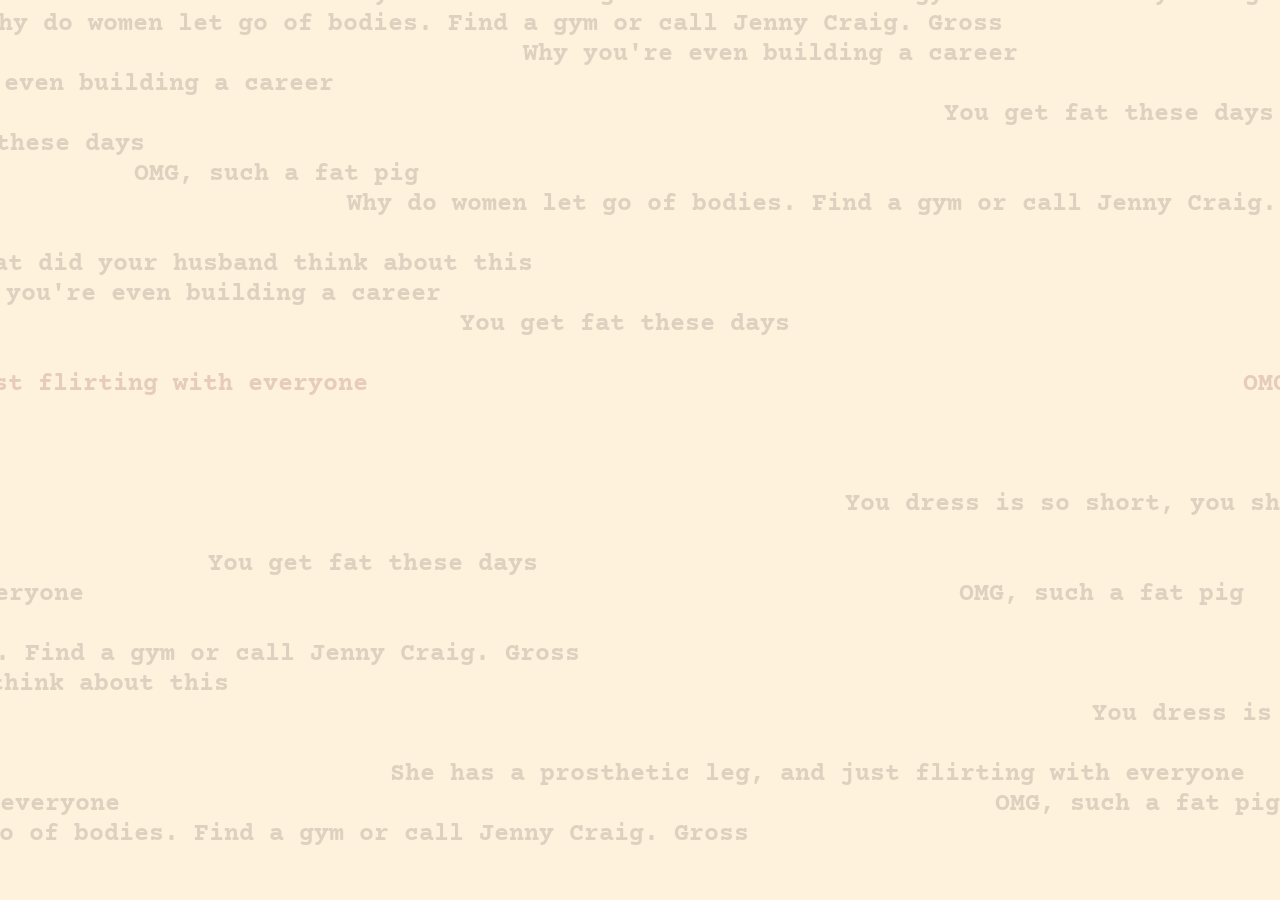
<file: p5_bg/index.html>
<!DOCTYPE html><html lang="en"><head>
    <!-- <script src="p5.js"></script>
    <script src="p5.sound.min.js"></script> -->
    <!-- <script src="http://cdnjs.cloudflare.com/ajax/libs/p5.js/0.5.6/p5.js"></script> -->
    <script src="p5-lib.js"></script>
    <script src="sketch.js"></script>
    <link rel="stylesheet" type="text/css" href="style.css">
    <link rel="preconnect" href="https://fonts.gstatic.com">
<link href="https://fonts.googleapis.com/css2?family=Courier+Prime&display=swap" rel="stylesheet">
    <meta charset="utf-8">

  </head>
  <body>
    
   
<!--     <img src="images/female.png"/> -->
  

</body></html>
</file>
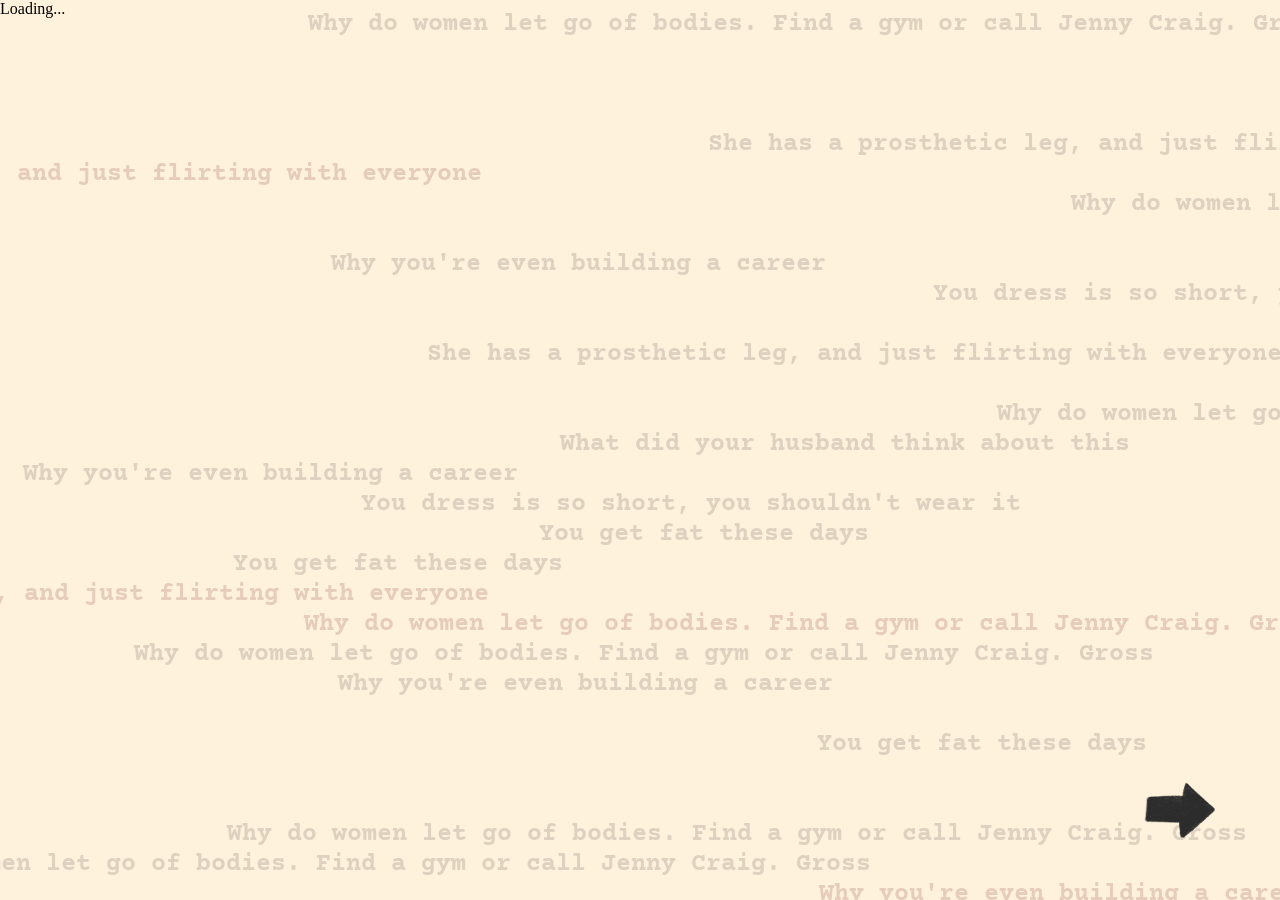
<file: maleView_eye.html>
<!doctype html>
<html lang="en">
  <head>
    
    <meta charset="utf-8">
    <meta name="viewport" content="width=device-width, initial-scale=1, shrink-to-fit=no">

    <link rel="stylesheet" href="https://cdn.jsdelivr.net/npm/bootstrap@4.5.0/dist/css/bootstrap.min.css" integrity="sha384-9aIt2nRpC12Uk9gS9baDl411NQApFmC26EwAOH8WgZl5MYYxFfc+NcPb1dKGj7Sk" crossorigin="anonymous">

    <title>Flickr</title>
    <link rel="stylesheet" href="./css/maleView.css">
    <script src="https://ajax.googleapis.com/ajax/libs/jquery/3.5.1/jquery.min.js"></script>
  </head>
  <body>
    <div class="container-fluid">
        <div class="row">
            <iframe src="p5_eye/index.html" name="iframe2" id="iframe2" class="eyes"></iframe>
            <iframe src="p5_bg/index.html" name="iframe1" id="iframe1" class="comments" ></iframe>
            <!-- <div id="camera"></div> -->
            <button id="nextBtn" style="text-align:right"></button>
        </div>
    </div>
    
    <script src="https://cdn.jsdelivr.net/npm/jquery@3.5.1/dist/jquery.slim.min.js" integrity="sha384-DfXdz2htPH0lsSSs5nCTpuj/zy4C+OGpamoFVy38MVBnE+IbbVYUew+OrCXaRkfj" crossorigin="anonymous"></script>
    <script src="https://cdn.jsdelivr.net/npm/popper.js@1.16.0/dist/umd/popper.min.js" integrity="sha384-Q6E9RHvbIyZFJoft+2mJbHaEWldlvI9IOYy5n3zV9zzTtmI3UksdQRVvoxMfooAo" crossorigin="anonymous"></script>
    <script src="https://cdn.jsdelivr.net/npm/bootstrap@4.5.0/dist/js/bootstrap.min.js" integrity="sha384-OgVRvuATP1z7JjHLkuOU7Xw704+h835Lr+6QL9UvYjZE3Ipu6Tp75j7Bh/kR0JKI" crossorigin="anonymous"></script>

    <script src="./js/maleView.js"></script>
  </body>
</html>
</file>
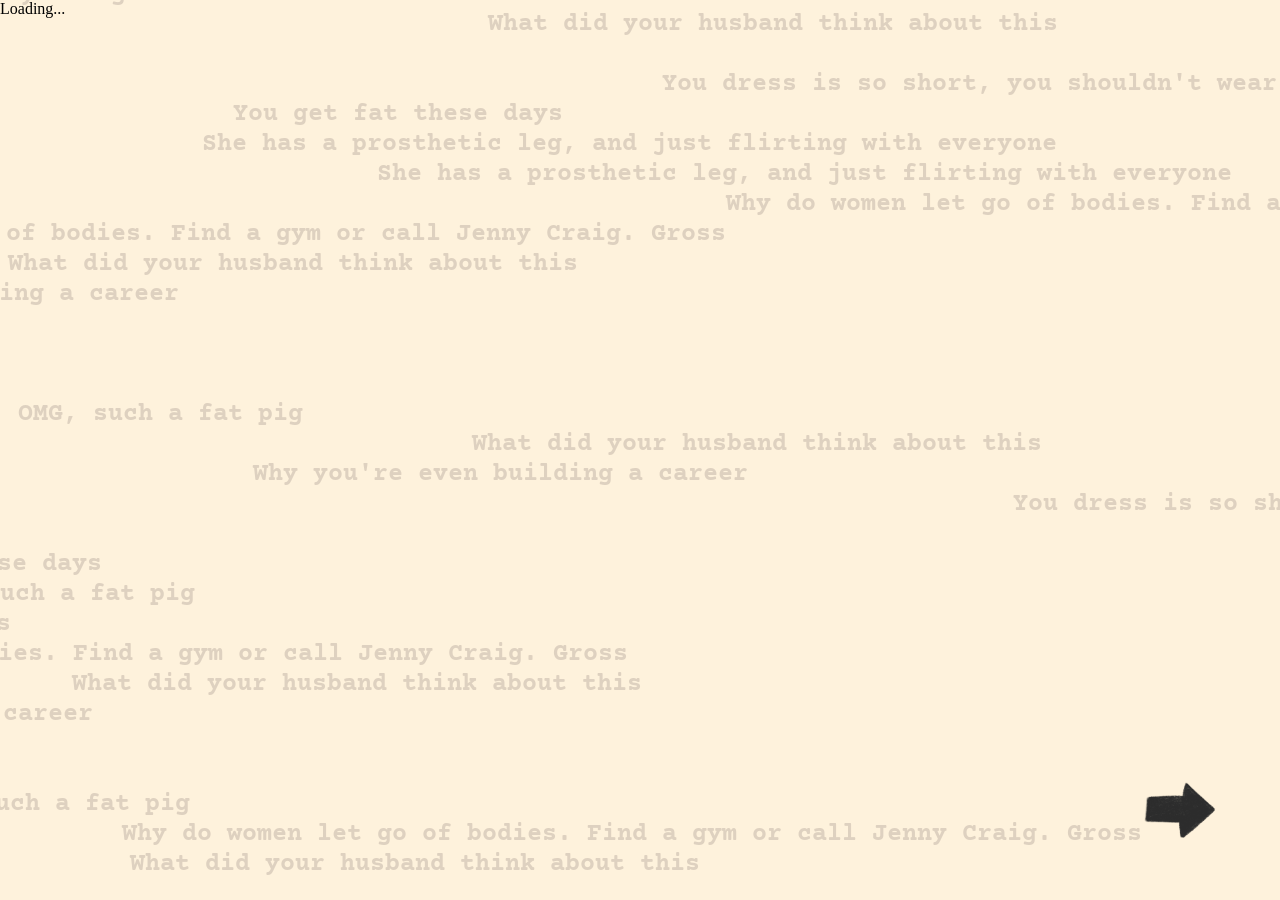
<file: maleView_mouse.html>
<!doctype html>
<html lang="en">
  <head>
    <meta charset="utf-8">
    <meta name="viewport" content="width=device-width, initial-scale=1, shrink-to-fit=no">

    <link rel="stylesheet" href="https://cdn.jsdelivr.net/npm/bootstrap@4.5.0/dist/css/bootstrap.min.css" integrity="sha384-9aIt2nRpC12Uk9gS9baDl411NQApFmC26EwAOH8WgZl5MYYxFfc+NcPb1dKGj7Sk" crossorigin="anonymous">

    <title>Flickr</title>
    <link rel="stylesheet" href="./css/maleView.css">
    <script src="https://ajax.googleapis.com/ajax/libs/jquery/3.5.1/jquery.min.js"></script>
  </head>
  <body>
    <div class="container-fluid">
        <div class="row">
            <iframe src="p5_mouse/index.html" name="iframe2" id="iframe2" class="eyes"></iframe>
            <iframe src="p5_bg/index.html" name="iframe1" id="iframe1" class="comments" ></iframe>
            <button id="nextBtn" style="text-align:right"></button>
        </div>
    </div>
  
    <script src="https://cdn.jsdelivr.net/npm/jquery@3.5.1/dist/jquery.slim.min.js" integrity="sha384-DfXdz2htPH0lsSSs5nCTpuj/zy4C+OGpamoFVy38MVBnE+IbbVYUew+OrCXaRkfj" crossorigin="anonymous"></script>
    <script src="https://cdn.jsdelivr.net/npm/popper.js@1.16.0/dist/umd/popper.min.js" integrity="sha384-Q6E9RHvbIyZFJoft+2mJbHaEWldlvI9IOYy5n3zV9zzTtmI3UksdQRVvoxMfooAo" crossorigin="anonymous"></script>
    <script src="https://cdn.jsdelivr.net/npm/bootstrap@4.5.0/dist/js/bootstrap.min.js" integrity="sha384-OgVRvuATP1z7JjHLkuOU7Xw704+h835Lr+6QL9UvYjZE3Ipu6Tp75j7Bh/kR0JKI" crossorigin="anonymous"></script>

    <script src="./js/maleView.js"></script>
  </body>
</html>
</file>
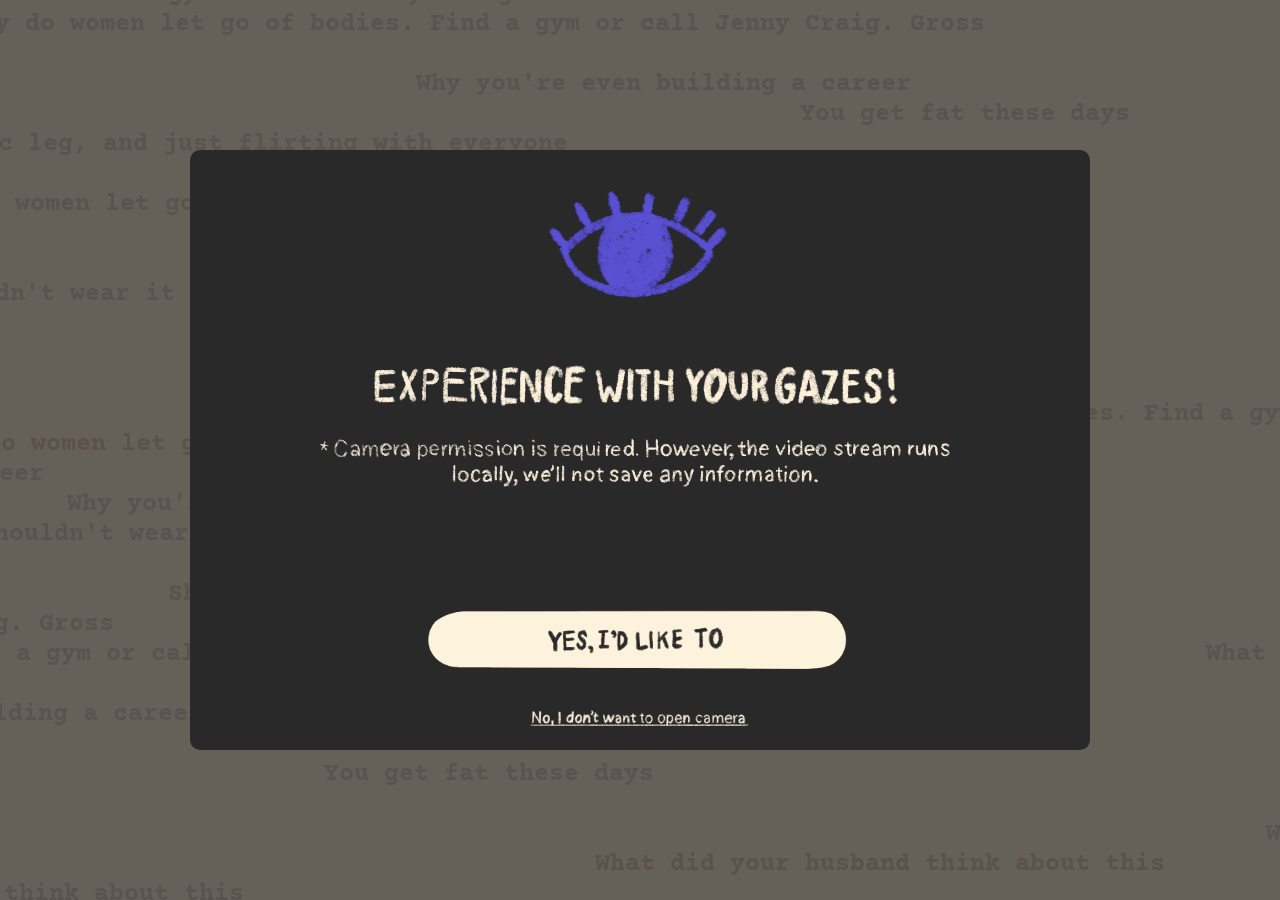
<file: popup.html>
<!doctype html>
<html lang="en">
  <head>
    <!-- Required meta tags -->
    <meta charset="utf-8">
    <meta name="viewport" content="width=device-width, initial-scale=1, shrink-to-fit=no">

    <!-- Bootstrap CSS -->
    <link rel="stylesheet" href="https://cdn.jsdelivr.net/npm/bootstrap@4.5.0/dist/css/bootstrap.min.css" integrity="sha384-9aIt2nRpC12Uk9gS9baDl411NQApFmC26EwAOH8WgZl5MYYxFfc+NcPb1dKGj7Sk" crossorigin="anonymous">

    <title>Flickr</title>
    <link rel="stylesheet" href="./css/popup.css">
    <script src="https://ajax.googleapis.com/ajax/libs/jquery/3.5.1/jquery.min.js"></script>
  </head>
  <body>
    <div class="container-fluid">
        <div class="row">
            <iframe src="p5_bg/index.html" name="iframe1" id="iframe1" class="comments" ></iframe>
        </div>
        <!-- popup -->
        <div class="popBox" id="popBox-demo" style="display:block">
            <div class="popBox-mask"></div>
            <div class="popBox-content">
              <div style="display:block;height:200px">
                <img src="images/male/open.gif" alt="gaze" class="eyeImg">
              </div>
              <div style="display:block;">
                <img src="images/male/popup_instruction.png" class="intro" alt="instruction" style="width:650px;margin-top:10px;">
              </div>
                
              <div class="options">
                    <div>
                        <button id="goEye">
                          <img src="./images/male/selectEye.GIF" height="80px" alt="Next"/>
                        </button>    
                    </div>
                    <div>
                        <!-- <a id="goMouse">No, I want to use my mouse only.</a> -->
                        <button id="goMouse">
                          <img src="./images/male/selectMouse.png" height="20px" alt="Next"/>
                        </button>
                    </div>
                </div>
                
                <!-- <a href="javascript:void(0)" id="closeBtn" class="btn-close" οnclick="hidePopBox()">Close</a> -->
            </div>
        </div>
    </div>
    <!-- <div id="loading"></div> -->

    <!-- Optional JavaScript -->
    <!-- jQuery first, then Popper.js, then Bootstrap JS -->
    <script src="https://cdn.jsdelivr.net/npm/jquery@3.5.1/dist/jquery.slim.min.js" integrity="sha384-DfXdz2htPH0lsSSs5nCTpuj/zy4C+OGpamoFVy38MVBnE+IbbVYUew+OrCXaRkfj" crossorigin="anonymous"></script>
    <script src="https://cdn.jsdelivr.net/npm/popper.js@1.16.0/dist/umd/popper.min.js" integrity="sha384-Q6E9RHvbIyZFJoft+2mJbHaEWldlvI9IOYy5n3zV9zzTtmI3UksdQRVvoxMfooAo" crossorigin="anonymous"></script>
    <script src="https://cdn.jsdelivr.net/npm/bootstrap@4.5.0/dist/js/bootstrap.min.js" integrity="sha384-OgVRvuATP1z7JjHLkuOU7Xw704+h835Lr+6QL9UvYjZE3Ipu6Tp75j7Bh/kR0JKI" crossorigin="anonymous"></script>

    <script src="./js/popup.js"></script>
  </body>
</html>
</file>
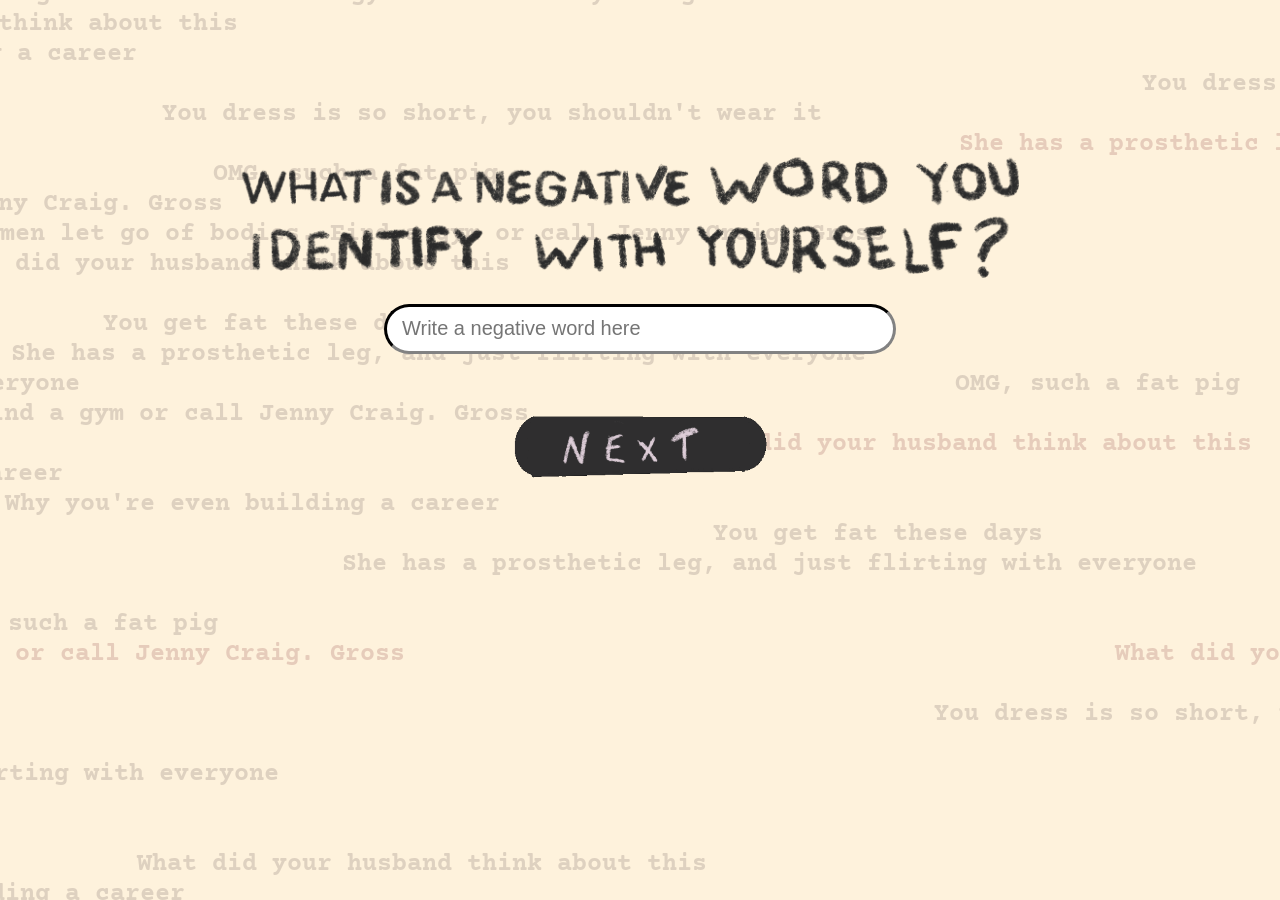
<file: question.html>
<!DOCTYPE html>
<html lang="en">
  <head>
    <!-- Required meta tags -->
    <meta charset="utf-8" />
    <meta
      name="viewport"
      content="width=device-width, initial-scale=1, shrink-to-fit=no"
    />

    <!-- Bootstrap CSS -->
    <link
      rel="stylesheet"
      href="https://cdn.jsdelivr.net/npm/bootstrap@4.5.0/dist/css/bootstrap.min.css"
      integrity="sha384-9aIt2nRpC12Uk9gS9baDl411NQApFmC26EwAOH8WgZl5MYYxFfc+NcPb1dKGj7Sk"
      crossorigin="anonymous"
    />

    <title>Flickr</title>
    <link rel="stylesheet" href="./css/question.css" />
  </head>
  <body>
    <iframe src="p5_bg/index.html" name="iframe1" id="iframe1"></iframe>

    <div class="container-fluid">
      <div class="row">
        <div class="col-12 center-block">
          <img src="./images/question/text.PNG" id="text" />
        </div>
      </div>

      <div class="row">
        <div class="col-12 center-block">
          <input
            type="text"
            id="ipt"
            placeholder="Write a negative word here"
          />
        </div>
      </div>
      <div class="row">
        <!-- <p id="errorText" style="display: none;">Please write a word.</p> -->
        <div class="col-12 center-block">
          <img
            src="images/question/error.png"
            alt="Please enter a word"
            id="errorText"
            style="display: none"
          />
        </div>
      </div>

      <div class="row">
        <div class="col-12 center-block">
          <button id="nextBtn">
            <img src="./images/question/nextBtn.GIF" height="80px" alt="Next" />
          </button>
        </div>
      </div>
    </div>

    <script src="p5_eye/webgazer.js" type="text/javascript"></script>
    <script
      src="https://cdn.jsdelivr.net/npm/jquery@3.5.1/dist/jquery.slim.min.js"
      integrity="sha384-DfXdz2htPH0lsSSs5nCTpuj/zy4C+OGpamoFVy38MVBnE+IbbVYUew+OrCXaRkfj"
      crossorigin="anonymous"
    ></script>
    <script
      src="https://cdn.jsdelivr.net/npm/popper.js@1.16.0/dist/umd/popper.min.js"
      integrity="sha384-Q6E9RHvbIyZFJoft+2mJbHaEWldlvI9IOYy5n3zV9zzTtmI3UksdQRVvoxMfooAo"
      crossorigin="anonymous"
    ></script>
    <script
      src="https://cdn.jsdelivr.net/npm/bootstrap@4.5.0/dist/js/bootstrap.min.js"
      integrity="sha384-OgVRvuATP1z7JjHLkuOU7Xw704+h835Lr+6QL9UvYjZE3Ipu6Tp75j7Bh/kR0JKI"
      crossorigin="anonymous"
    ></script>
    <script src="./js/question.js"></script>
  </body>
</html>
</file>
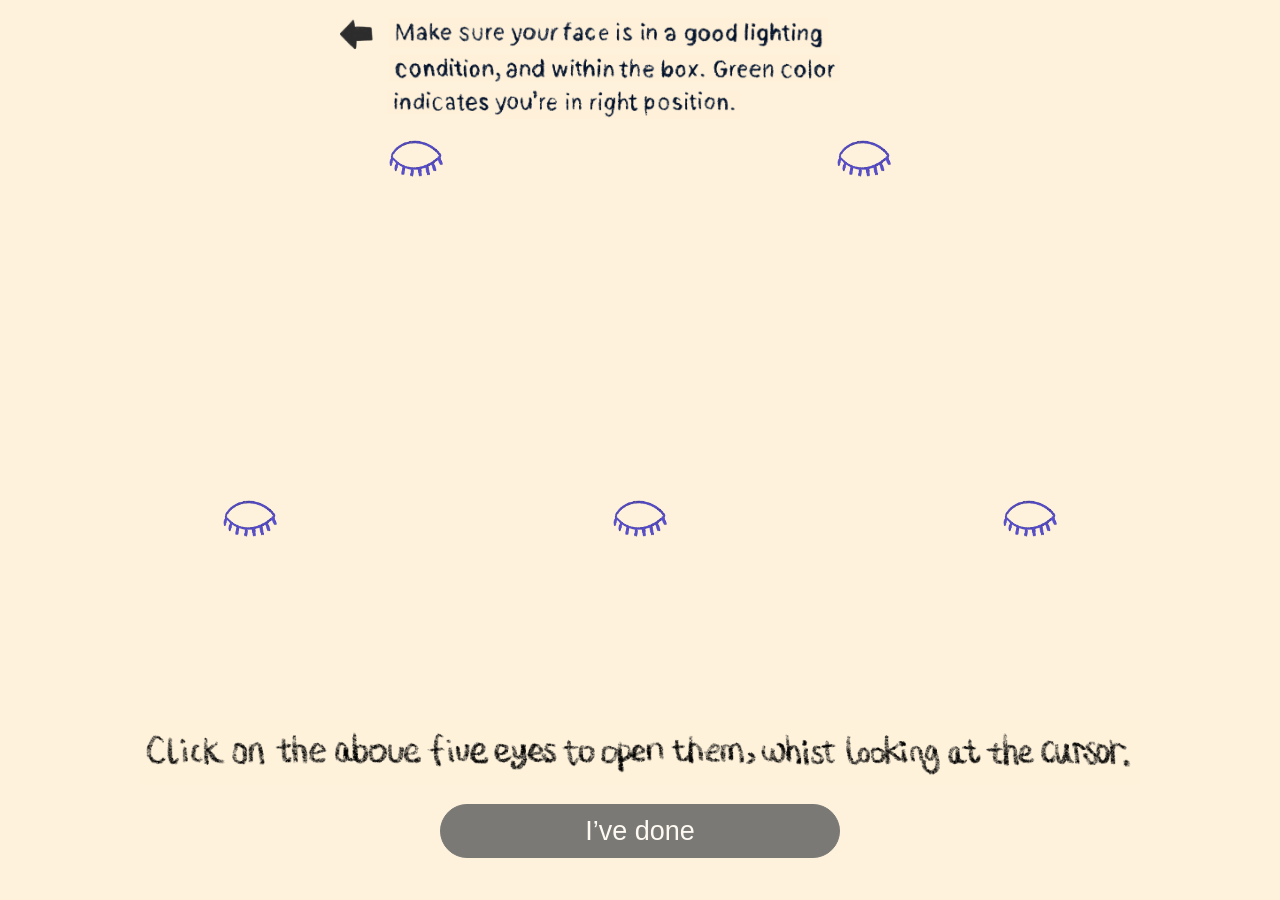
<file: train.html>
<!DOCTYPE html>
<html lang="en">
  <head>
    <meta charset="UTF-8" />
    <meta name="viewport" content="width=device-width, initial-scale=1.0" />

    <link
      rel="stylesheet"
      href="https://cdn.jsdelivr.net/npm/bootstrap@4.5.0/dist/css/bootstrap.min.css"
      integrity="sha384-9aIt2nRpC12Uk9gS9baDl411NQApFmC26EwAOH8WgZl5MYYxFfc+NcPb1dKGj7Sk"
      crossorigin="anonymous"
    />
    <link rel="stylesheet" href="./css/train.css" />
    <title>Document</title>
  </head>
  <body>
    <p id="camera">
      <!-- Make sure your face is within the box and it’s colored green. -->
      <img
        src="images/train/Instruction1.png"
        alt="Make sure your face is within the box and it’s colored green."
        style="width: 500px"
      />
    </p>

    <img class="eye" id="p1" src="./images/male/close.gif" alt="" />
    <img class="eye" id="p2" src="./images/male/close.gif" alt="" />
    <img class="eye" id="p3" src="./images/male/close.gif" alt="" />
    <img class="eye" id="p4" src="./images/male/close.gif" alt="" />
    <img class="eye" id="p5" src="./images/male/close.gif" alt="" />

    <p id="guide">
      <!-- Click the five eyes above to open them, whist looking at the cursor. -->
      <img
        src="images/train/Instruction2.png"
        style="width: 1000px"
        alt="Click the five eyes above to open them, whist looking at the cursor."
      />
    </p>

    <div id="form">
      <button
        class="btn btn-dark"
        id="next"
        disabled
        style="width: 400px; border-radius: 100px"
      >
        I’ve done
      </button>
    </div>

    <script
      src="https://cdn.jsdelivr.net/npm/jquery@3.5.1/dist/jquery.slim.min.js"
      integrity="sha384-DfXdz2htPH0lsSSs5nCTpuj/zy4C+OGpamoFVy38MVBnE+IbbVYUew+OrCXaRkfj"
      crossorigin="anonymous"
    ></script>
    <script
      src="https://cdn.jsdelivr.net/npm/popper.js@1.16.0/dist/umd/popper.min.js"
      integrity="sha384-Q6E9RHvbIyZFJoft+2mJbHaEWldlvI9IOYy5n3zV9zzTtmI3UksdQRVvoxMfooAo"
      crossorigin="anonymous"
    ></script>
    <script
      src="https://cdn.jsdelivr.net/npm/bootstrap@4.5.0/dist/js/bootstrap.min.js"
      integrity="sha384-OgVRvuATP1z7JjHLkuOU7Xw704+h835Lr+6QL9UvYjZE3Ipu6Tp75j7Bh/kR0JKI"
      crossorigin="anonymous"
    ></script>
    <script src="./p5_eye/webgazer.js"></script>
    <script src="./js/train.js"></script>
  </body>
</html>
</file>
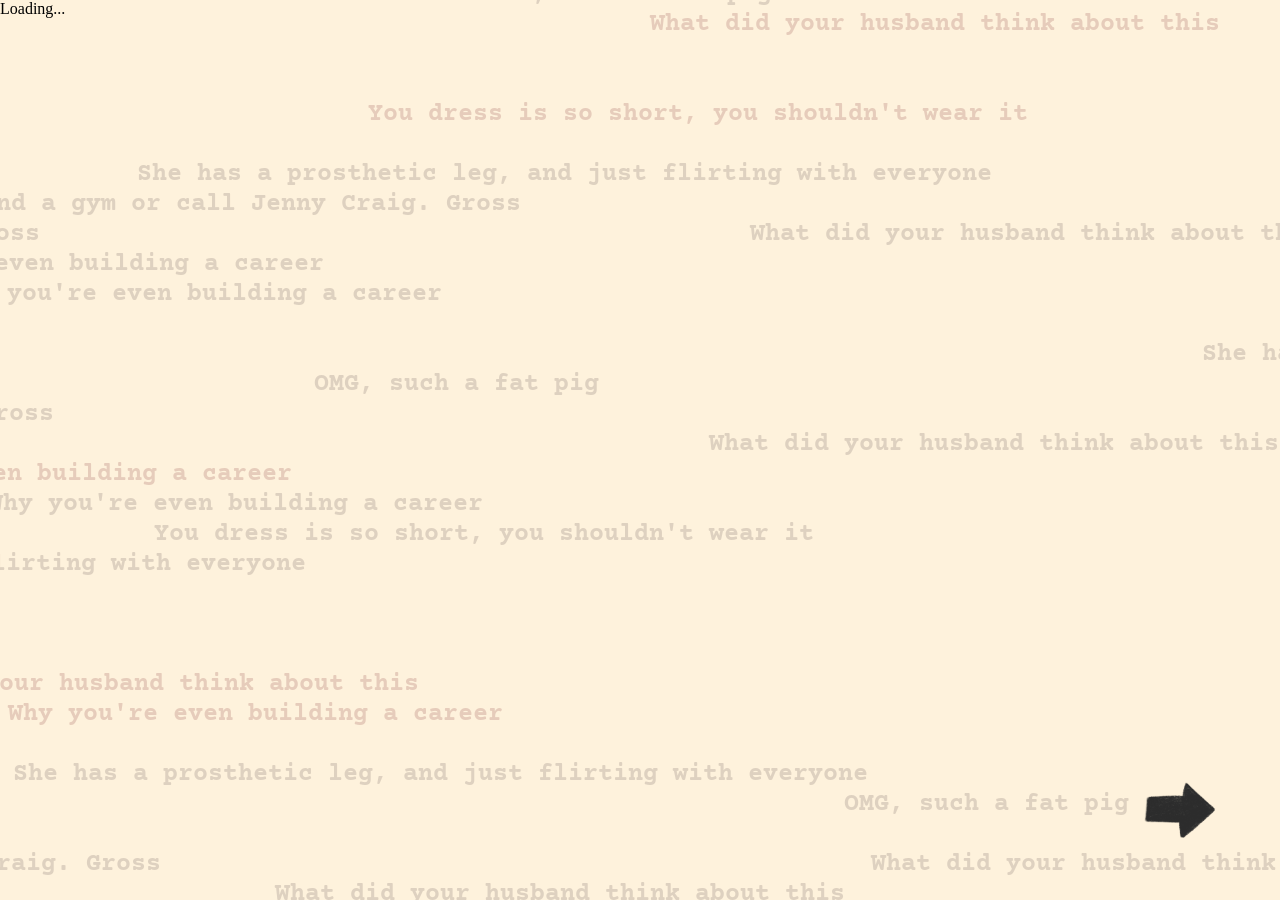
<file: flickr/maleView_eye.html>
<!doctype html>
<html lang="en">
  <head>
    <!-- Required meta tags -->
    <meta charset="utf-8">
    <meta name="viewport" content="width=device-width, initial-scale=1, shrink-to-fit=no">

    <!-- Bootstrap CSS -->
    <link rel="stylesheet" href="https://cdn.jsdelivr.net/npm/bootstrap@4.5.0/dist/css/bootstrap.min.css" integrity="sha384-9aIt2nRpC12Uk9gS9baDl411NQApFmC26EwAOH8WgZl5MYYxFfc+NcPb1dKGj7Sk" crossorigin="anonymous">

    <title>Feminism</title>
    <link rel="stylesheet" href="./css/maleView.css">
    <!-- <link rel="stylesheet" href="https://unpkg.com/intro.js/minified/introjs.min.css"> -->
    <script src="https://ajax.googleapis.com/ajax/libs/jquery/3.5.1/jquery.min.js"></script>
  </head>
  <body>
    <div class="container-fluid">
        <div class="row">
            <iframe src="p5_eye/index.html" name="iframe2" id="iframe2" class="eyes"></iframe>
            <iframe src="p5_bg/index.html" name="iframe1" id="iframe1" class="comments" ></iframe>
            <!-- <div id="camera"></div> -->
            <button id="nextBtn" style="text-align:right"></button>
        </div>
    </div>
    <!-- <div id="loading"></div> -->

    <!-- Optional JavaScript -->
    <!-- jQuery first, then Popper.js, then Bootstrap JS -->
    <script src="https://cdn.jsdelivr.net/npm/jquery@3.5.1/dist/jquery.slim.min.js" integrity="sha384-DfXdz2htPH0lsSSs5nCTpuj/zy4C+OGpamoFVy38MVBnE+IbbVYUew+OrCXaRkfj" crossorigin="anonymous"></script>
    <script src="https://cdn.jsdelivr.net/npm/popper.js@1.16.0/dist/umd/popper.min.js" integrity="sha384-Q6E9RHvbIyZFJoft+2mJbHaEWldlvI9IOYy5n3zV9zzTtmI3UksdQRVvoxMfooAo" crossorigin="anonymous"></script>
    <script src="https://cdn.jsdelivr.net/npm/bootstrap@4.5.0/dist/js/bootstrap.min.js" integrity="sha384-OgVRvuATP1z7JjHLkuOU7Xw704+h835Lr+6QL9UvYjZE3Ipu6Tp75j7Bh/kR0JKI" crossorigin="anonymous"></script>

    <!-- <script src="https://unpkg.com/intro.js/minified/intro.min.js"></script> -->
    <script src="./js/maleView.js"></script>
  </body>
</html>
</file>
<file: p5_bg/style.css>
html, body {
  margin: 0;
  padding: 0;
}
canvas {
  display: block;
}

img{
  position:relative;
}
</file>
<file: css/maleView.css>
*{
    padding: 0;
    margin: 0;
    box-sizing: border-box;
}
body,html{
    width: 100%;
    height: 100%;
    background-color:#fef2dc;
}

#nextBtn:hover {
    background-image: url(../images/male/nextBtn_click.png);
    background-size: cover;
}

#nextBtn{
    background-image: url('../images/male/nextBtn.png');
    background-repeat: no-repeat;
    background-size: cover;
    height: 7vw;
    width: 7vw;
    position: absolute;
    bottom: 5%;
    right: 5%;
    z-index: 2;
    background-color: transparent;
    border-style: none;
    outline: none;
    cursor:pointer;
}


iframe {
    position: absolute;
    border:0;
    border-style: none;
    width: 100%;
    height: 100%;
}


.eyes{
    z-index: 1;
}


  
#loading {
    display: block;
    position: absolute;
    top: 0;
    left: 0;
    z-index: 100;
    width: 100vw;
    height: 100vh;
    background-color:#fef2dc;
    background-image: url("https://media.giphy.com/media/0LU6KkazoNmzu2Gve5/giphy.gif");
    background-repeat: no-repeat;
    background-position: center;
  }

/* #camera {
    width: 320px;
    height: 240px;
} */


.popBox-mask{
    position: fixed;
    left: 0;
    right: 0;
    top: 0;
    bottom: 0;
    opacity: .6;
    z-index: 999;
    background-color: #000;
}
.popBox-content{
    position: fixed;
    left: 50%; 
    top: 50%;
    transform: translate(-50%,-50%);
    z-index: 999;
}

#popBox-demo .popBox-content{
    width: 900px;
    height: 600px;
    background-color: #292929;
    text-align: center;
    border-radius: 10px;
}
/* #popBox-demo{
    line-height: 400px;
    margin: 0;
} */
#popBox-demo .btn-close{
    position: absolute;
    top: 20px;
    right: 20px;
}
p{
    /* margin: 0; */
    position: relative;
    left: 50%; 
    top: 40%;
    transform: translate(-50%,-50%);
    color: #000;
    font-size: 20px;
}
.options{
    position: absolute;
    width:100%;
    bottom: 20px;
    text-align: center;
}
#goEye{
    background-color:transparent;
    outline: none;
    border: none;
    cursor:pointer;
    padding: 3%;
}
#goMouse{
    background-color:transparent;
    outline: none;
    border: none;
    cursor:pointer;
    /* padding: 5%; */
}
.intro{
    position: relative;
    /* left: 50%;  */
    margin-top: 10px;
}
.eyeImg{
    position: absolute;
    left: 50%;
    /* top: 20%; */
    transform: translate(-50%,0);
    height: 145px;
    width: 205px;
    margin-top: 40px;
}
</file>
<file: css/popup.css>
*{
    padding: 0;
    margin: 0;
    box-sizing: border-box;
}
body,html{
    width: 100%;
    height: 100%;
    background-color:#fef2dc;
}


iframe{
    position: absolute;
    border:0;
    border-style: none;
    width: 100%;
    height: 100%;
}

.popBox-mask{
    position: fixed;
    left: 0;
    right: 0;
    top: 0;
    bottom: 0;
    opacity: .6;
    z-index: 999;
    background-color: #000;
}
.popBox-content{
    position: fixed;
    left: 50%; 
    top: 50%;
    transform: translate(-50%,-50%);
    z-index: 999;
}

#popBox-demo .popBox-content{
    width: 900px;
    height: 600px;
    background-color: #292929;
    text-align: center;
    border-radius: 10px;
}
/* #popBox-demo{
    line-height: 400px;
    margin: 0;
} */
#popBox-demo .btn-close{
    position: absolute;
    top: 20px;
    right: 20px;
}
p{
    /* margin: 0; */
    position: relative;
    left: 50%; 
    top: 40%;
    transform: translate(-50%,-50%);
    color: #000;
    font-size: 20px;
}
.options{
    position: absolute;
    width:100%;
    bottom: 20px;
    text-align: center;
}
#goEye{
    background-color:transparent;
    outline: none;
    border: none;
    cursor:pointer;
    padding: 3%;
}
#goMouse{
    background-color:transparent;
    outline: none;
    border: none;
    cursor:pointer;
    /* padding: 5%; */
}
.intro{
    position: relative;
    /* left: 50%;  */
    margin-top: 10px;
}
.eyeImg{
    position: absolute;
    left: 50%;
    /* top: 20%; */
    transform: translate(-50%,0);
    height: 145px;
    width: 205px;
    margin-top: 40px;
}
</file>
<file: css/question.css>
*{
    padding: 0;
    margin: 0;
}
body,html{
    width: 100%;
    height: 100%;
    background-color:#fef2dc;
}

.container-fluid{
    width: 100%;
    height: 100%;
    background-color: #fef2dc;
    text-align:center;
    padding: 10%;
}

iframe{
    position: absolute;
    border:0;
    border-style: none;
    width: 100%;
    height: 100%;
}

#text{
    z-index: 1;
    width: 80%;
}

input{
    position: relative;
    width: 50%;
    height: 50px;
    margin: 0 auto;
    display: block;
    border-radius:40px;
    border-width: 3px;
    border-color: #2e2e2e;
    font-size:20px;
    text-indent: 15px;
    outline: none;
}

#nextBtn{
    background-color:transparent;
    outline: none;
    border: none;
    cursor:pointer;
    padding: 5%;
}

#errorText{
    color: red;
    width:250px;
    position: absolute;
    left: 50%;
    /* top: 20%; */
    transform: translate(-50%,0);
    margin-top:20px;

}
</file>
<file: css/train.css>
body {
  background-color: #fef2dc;
}

#camera {
  position: fixed;
  left:340px;
  /* left: 23vw; */
  /* margin-left: 10px; */
  top: 10px;
  border-radius: 100px;
  /* font-family: Arial,Helvetica,sans-serif;
  font-size: 3vh; */
  width: 20vw;
}

#guide {
  display: flex;
  justify-content: center;
  margin-top: 80vh;
  font-family: Arial,Helvetica,sans-serif;
  font-size: 3vh;
}

#form {
  display: flex;
  justify-content: center;
}

#next {
  display: flex;
  justify-content: center;
  margin-top: 3px;
  border-radius:20px;
  width: 65vw;
  height: 6vh;
  text-align: center;
  vertical-align: middle;
  font-family: Arial,Helvetica,sans-serif;
  font-size: 3vh;
}

.eye {
  width: 5vw;
}

#p1 {
  position: fixed;
  top: 15vh;
  left: 30vw;
}

#p2 {
  position: fixed;
  top: 15vh;
  right: 30vw;
}

#p3 {
  position: fixed;
  top: 55vh;
  left: 17vw;
}

#p4 {
  position: fixed;
  top: 55vh;
  left: 47.5vw;
}

#p5 {
  position: fixed;
  top: 55vh;
  right: 17vw;
}
</file>
<file: flickr/css/maleView.css>
*{
    padding: 0;
    margin: 0;
    box-sizing: border-box;
}
body,html{
    width: 100%;
    height: 100%;
    background-color:#fef2dc;
}

#nextBtn:hover {
    background-image: url(../images/male/nextBtn_click.png);
    background-size: cover;
}

#nextBtn{
    background-image: url('../images/male/nextBtn.png');
    background-repeat: no-repeat;
    background-size: cover;
    height: 7vw;
    width: 7vw;
    position: absolute;
    bottom: 5%;
    right: 5%;
    z-index: 2;
    background-color: transparent;
    border-style: none;
    outline: none;
    cursor:pointer;
}


iframe {
    position: absolute;
    border:0;
    border-style: none;
    width: 100%;
    height: 100%;
}


.eyes{
    z-index: 1;
}


  
#loading {
    display: block;
    position: absolute;
    top: 0;
    left: 0;
    z-index: 100;
    width: 100vw;
    height: 100vh;
    background-color:#fef2dc;
    background-image: url("https://media.giphy.com/media/0LU6KkazoNmzu2Gve5/giphy.gif");
    background-repeat: no-repeat;
    background-position: center;
  }

/* #camera {
    width: 320px;
    height: 240px;
} */


.popBox-mask{
    position: fixed;
    left: 0;
    right: 0;
    top: 0;
    bottom: 0;
    opacity: .6;
    z-index: 999;
    background-color: #000;
}
.popBox-content{
    position: fixed;
    left: 50%; 
    top: 50%;
    transform: translate(-50%,-50%);
    z-index: 999;
}

#popBox-demo .popBox-content{
    width: 900px;
    height: 600px;
    background-color: #292929;
    text-align: center;
    border-radius: 10px;
}
/* #popBox-demo{
    line-height: 400px;
    margin: 0;
} */
#popBox-demo .btn-close{
    position: absolute;
    top: 20px;
    right: 20px;
}
p{
    /* margin: 0; */
    position: relative;
    left: 50%; 
    top: 40%;
    transform: translate(-50%,-50%);
    color: #000;
    font-size: 20px;
}
.options{
    position: absolute;
    width:100%;
    bottom: 20px;
    text-align: center;
}
#goEye{
    background-color:transparent;
    outline: none;
    border: none;
    cursor:pointer;
    padding: 3%;
}
#goMouse{
    background-color:transparent;
    outline: none;
    border: none;
    cursor:pointer;
    /* padding: 5%; */
}
.intro{
    position: relative;
    /* left: 50%;  */
    margin-top: 10px;
}
.eyeImg{
    position: absolute;
    left: 50%;
    /* top: 20%; */
    transform: translate(-50%,0);
    height: 145px;
    width: 205px;
    margin-top: 40px;
}
</file>
